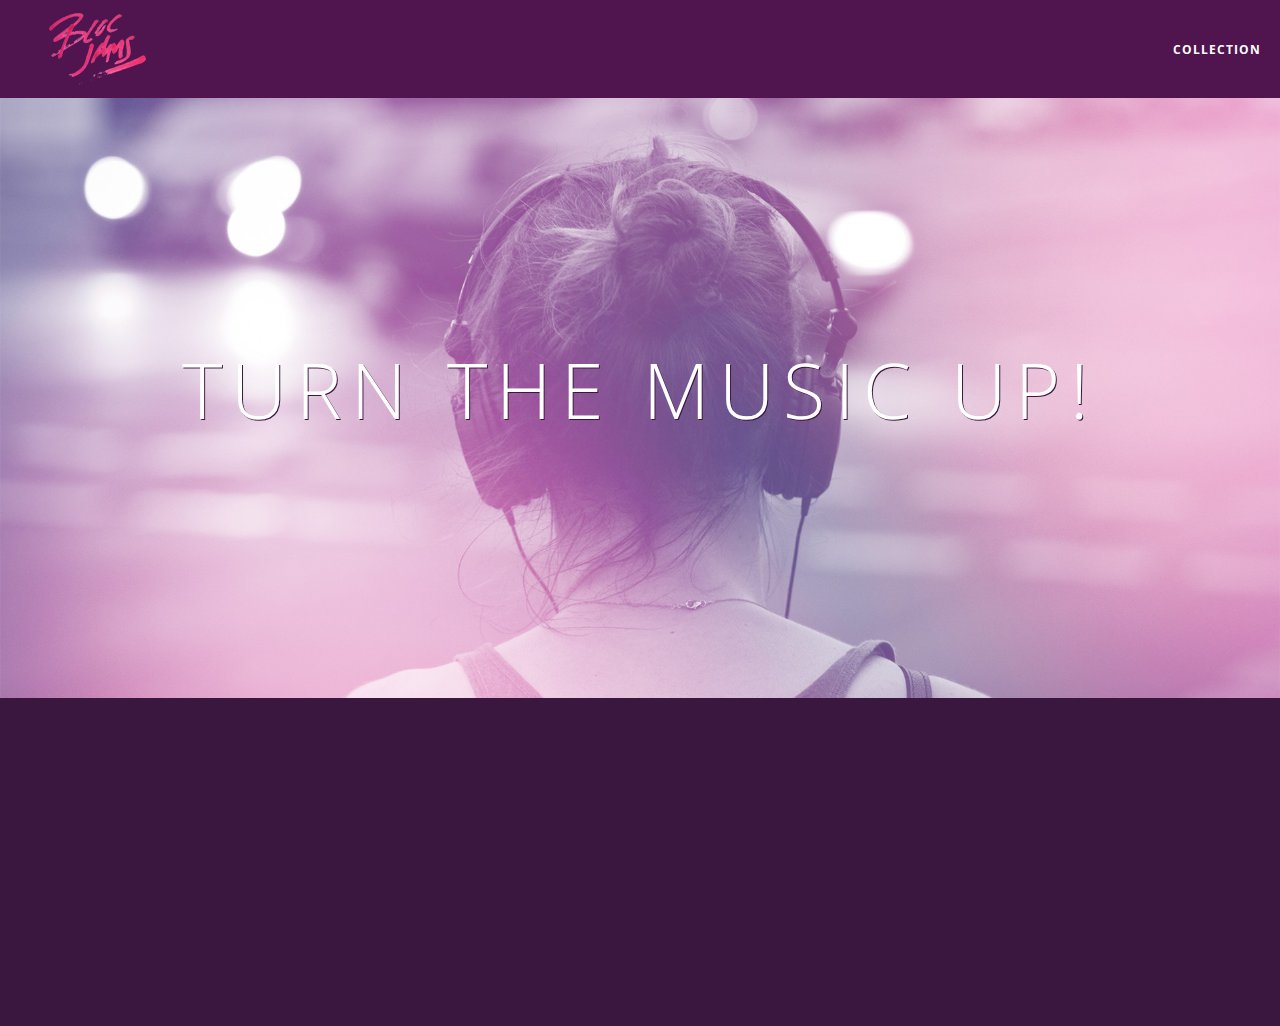
<file: index.html>
<!DOCTYPE html>
<html>
    <head>
    <title>Bloc Jams</title>
        <meta name="viewport" content="width=device-width, initial-scale=1">
        <link rel="stylesheet" type="text/css" href="http://fonts.googleapis.com/css?family=Open+Sans:400,800,600,700,300">    
        <link rel="stylesheet" type="text/css" href="http://code.ionicframework.com/ionicons/2.0.1/css/ionicons.min.css">    
        <link rel="stylesheet" type="text/css" href="styles/normalize.css">    
        <link rel="stylesheet" type="text/css" href="styles/main.css">    
        <link rel="stylesheet" type="text/css" href="styles/landing.css">
    </head>
    <body class="landing">
        <nav class="navbar"> <!-- navigation bar -->
            <a href="index.html" class="logo">
                <img src="assets/images/bloc_jams_logo.png" alt="bloc jams logo">
            </a>
            <div class="links-container">
                <a href="collection.html" class="navbar-link">collection</a>
            </div>
        </nav>
        <section class="hero-content"> <!-- hero content -->
           <h1 class="hero-title">Turn the music up!</h1>
        </section>
        <section class="selling-points container clearfix"> <!-- selling points -->
            <div class="point column third">
                <span class="ion-music-note"></span>
                <h5 class="point-title">Choose your music</h5>
                <p class="point-description">The world is full of music; why should you have to listen to music that someone else chose?</p>
            </div>
            <div class="point column third">
                <span class="ion-radio-waves"></span>
                <h5 class="point-title">Unlimited, streaming, ad-free</h5>
                <p class="point-description">No arbitrary limits.  No distractions.</p>
            </div>
            <div class="point column third">
                <span class="ion-iphone"></span>
                <h5 class="point-title">Mobile enabled</h5>
                <p class="point-description">Listen to your music on the go.  This streaming service is available on all mobile platforms.</p>
            </div>
        </section>        
        <script src="https://code.jquery.com/jquery-2.1.3.min.js"></script>
        <script src="scripts/landing.js"></script>
    </body>
</html>
</file>
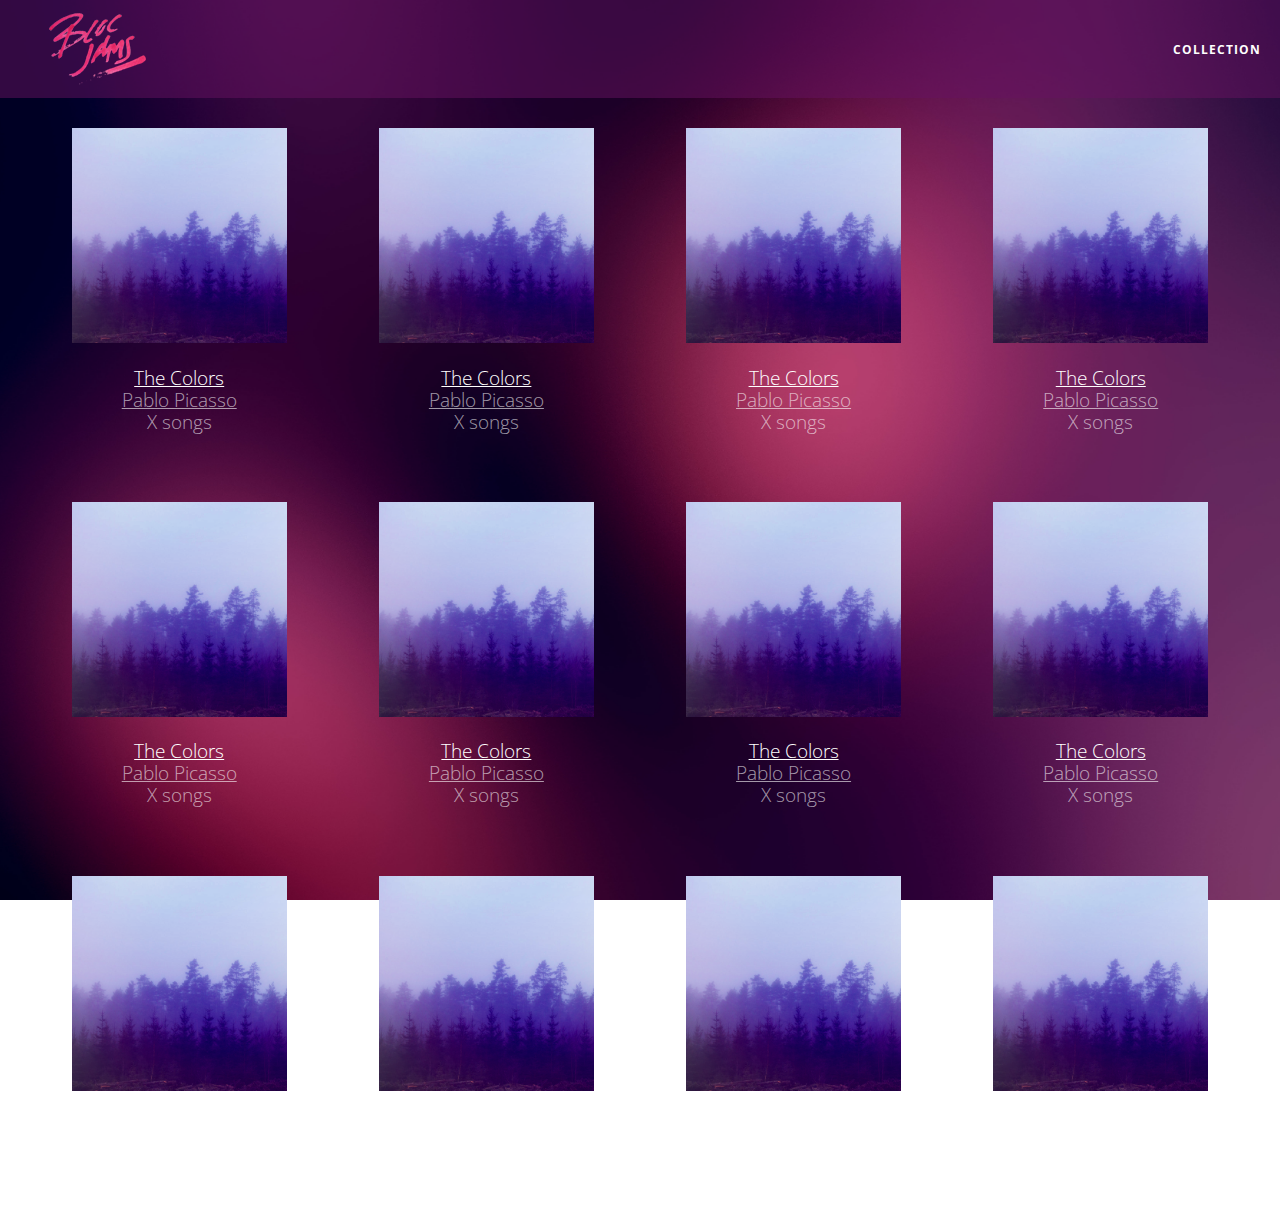
<file: collection.html>
<!DOCTYPE html>
<html>
    <head>
        <title>Bloc Jams</title>
         <meta name="viewport" content="width=device-width, initial-scale=1">
         <link rel="stylesheet" type="text/css" href="http://fonts.googleapis.com/css?family=Open+Sans:400,800,600,700,300">
         <link rel="stylesheet" type="text/css" href="http://code.ionicframework.com/ionicons/2.0.1/css/ionicons.min.css">
         <link rel="stylesheet" type="text/css" href="styles/normalize.css">
         <link rel="stylesheet" type="text/css" href="styles/main.css">
         <link rel="stylesheet" type="text/css" href="styles/collection.css">        
    </head>
    <body class="collection">
        <nav class="navbar">
            <a href="index.html" class="logo">
                <img src="assets/images/bloc_jams_logo.png" alt="bloc jams logo">
            </a>
            <div class="links-container">
                <a href="collection.html" class="navbar-link">collection</a>
            </div>
        </nav>
        
        <section class="album-covers container clearfix">
                           
        </section>
        <script src="https://code.jquery.com/jquery-2.1.3.min.js"></script>
        <script src="scripts/collection.js"></script>        
    </body>
</html>
</file>
<file: styles/main.css>
*, *:before, *:after {
    -moz-box-sizing: border-box;
    -webkit-box-sizing: border-box;
    box-sizing: border-box;
}

html {
    height: 100%;
    font-size: 100%;
}

body {
    font-family: 'Open Sans';
    color: white;
    min-height: 100%;
}

.navbar {
    position: relative;
    padding: 0.5rem;
    /* #1 */
    background-color: rgba(101,18,95,0.5);
    /* #2 */
    z-index: 1;
}

.navbar > .logo {
    position: relative;
    left: 2rem;
    cursor: pointer;
}

.navbar .links-container{
    display: table;
    position: absolute;
    top: 0;
    right: 0;
    height: 100px;
    color: white;
    /* #3 */
    text-decoration: none;    
}

.links-container .navbar-link {
    display: table-cell;
    position: relative;
    height: 100%;
    padding-left: 1rem;
    padding-right: 1rem;
    /* #4 */
    vertical-align: middle;
    color: white;
    font-size: 0.625rem;
    letter-spacing: 0.05rem;
    font-weight: 700;
    text-transform: uppercase;
    /* #3 */
    text-decoration: none;
    cursor: pointer;
}

    /* #5 */
.links-container .navbar-link:hover{
    color: rgb(233,50,117);
}

/* Assignment: Add a style definition that uses the :active pseudo-class to change the color of the navigation bar link text to rgb(233,50,117) and the background-color to white. Use the .navbar-link:hover rule as a guide */

.links-container .navbar-link:active{
    color: rgb(233,50,117);
    background-color: white;
}

.container {
    margin: 0 auto;
    max-width: 64rem;
}

.container.narrow{
    max-width: 56rem;
}

@media (min-width: 640px) {
    html {font-size: 112%;}
    
    .column {
        float: left;
        padding-left: 1rem;
        padding-right: 1rem;
    }
    
    .column.full {width: 100%;}
    .column.two-thirds {width: 66.7%;}
    .column.half {width: 50%;}
    .column.third {width: 33.3%;}
    .column.fourth {width: 25%;}
    .column.flow-opposite {float: right;}
}

@media (min-width: 1024px) {
    html {font-size: 120%;}
}

.clearfix::before,

.clearfix::after {
    content: "";
    display: table;
}

.clearfix::after{
    clear:both;
}
</file>
<file: styles/landing.css>
body.landing {
    background-color: rgb(58,23,63);
}

.hero-content {
    position: relative;
    min-height: 600px;
    background-image: url(../assets/images/bloc_jams_bg.jpg);
    background-repeat: no-repeat;
    background-position: center center;
    background-size: cover;
}

.hero-content .hero-title {
    position: absolute;
    top: 40%;
    -webkit-transform: translateY(-50%);
    -moz-transform: translateY(-50%);
    transform: translateY(-50%);
    width: 100%;
    text-align: center;
    font-size: 4rem;
    font-weight: 300;
    text-transform: uppercase;
    letter-spacing: 0.5rem;
    text-shadow: 1px 1px 0px rgb(58,23,63);
}

.selling-points {
    position: relative;
}

.point {
    position: relative;
    padding: 2rem;
    text-align: center;
    opacity: 0;
    -webkit-transform: scaleX(0.9) translateY(3rem);
    -moz-transform: scaleX(0.9) translateY(3rem);
    transform: scaleX(0.9) translateY(3rem);
    -webkit-transition: all 0.5s ease-in-out;
    -moz-transition: all 0.5s ease-in-out;
    transition: all 0.5s ease-in-out;
    -webkit-transition-delay: 0.2s;
    -moz-transition-delay: 0.2s;
    transition-delay: 0.2s;
}

.point  .point-title {
    font-size: 1.25rem;
}

.ion-music-note,
.ion-radio-waves,
.ion-iphone {
    color: rgb(233,50,117);
    font-size: 5rem;
}
</file>
<file: styles/collection.css>
body.collection {
    background-image: url(../assets/images/blurred_backgrounds/blur_bg_2.jpg);
    background-repeat: no-repeat;
    background-attachment: fixed;
    background-position: center center;
    background-size: cover;
}

.album-covers {
    position: relative;
}

.collection-album-container {
    position: relative;
    margin-top: 30px;
    margin-bottom: 20px;
    text-align: center;
}

.collection-album-container .caption {
    margin-top: 10px;
}

.collection-album-container .caption p {
    font-size: 1rem;
    font-weight: 300;
    color: rgba(255,255,255,0.6);
}

.collection-album-container .caption p a {
    color: rgba(255,255,255,0.6);
}

.collection-album-container .caption p a.album-name {
    color: white;
}

.collection-album-container img {
    width: 80%;
}
</file>
